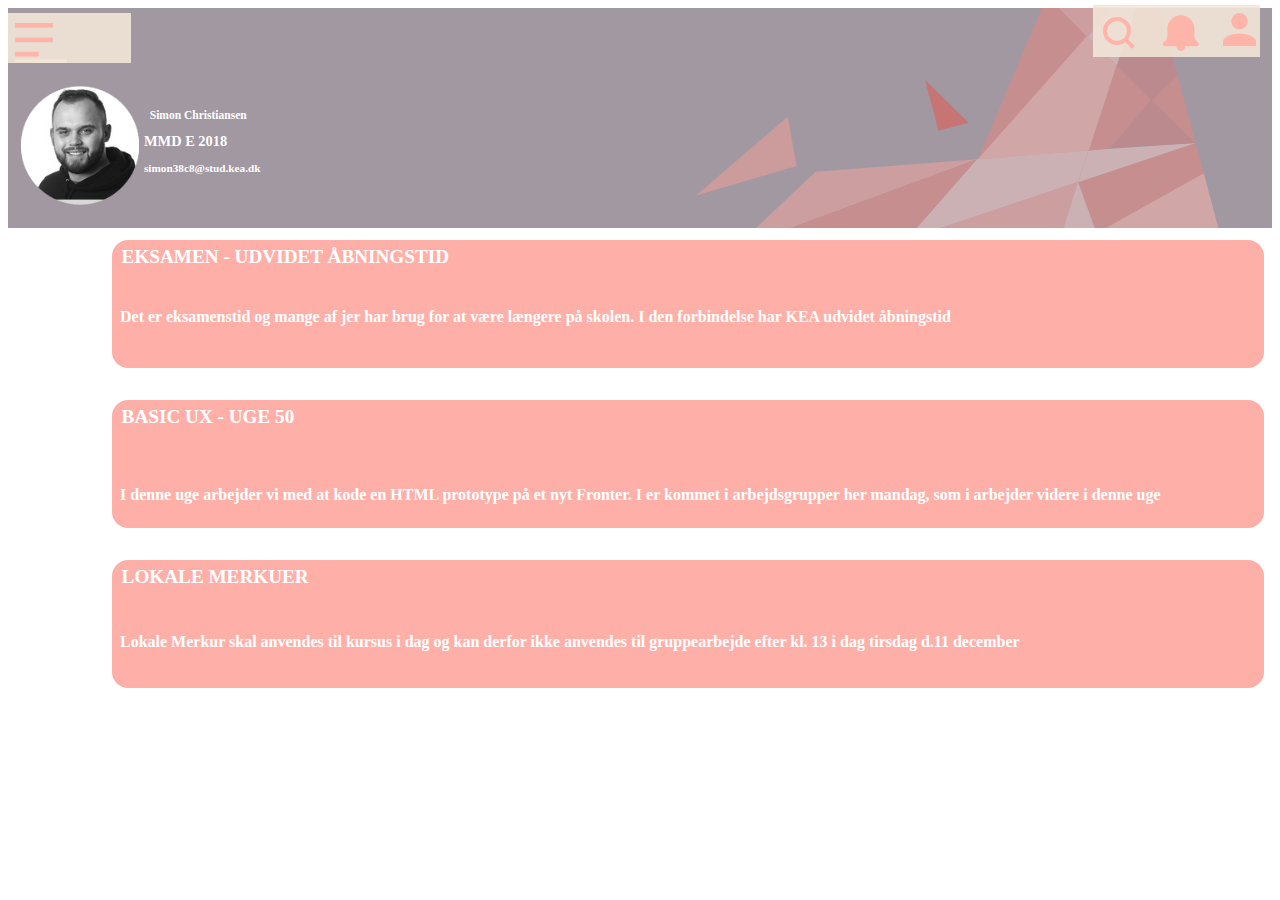
<file: forside.html>
<!DOCTYPE html>
<html lang="da">

<head>
    <meta charset="utf-8">
    <meta name="viewport" content="width=device-width, initial-scale=1.0">
    <link rel="stylesheet" href="forside.css">

    <title>Forside</title>
</head>


<body>

    <header>
        <nav>
            <div class="topnav" id="myTopnav">
                <div id="container">
                    <div id="search"> </div>
                    <div id="notification"> </div>
                    <div id="profile"> </div>
                </div>
                <a href="" id="link1"></a>
                <a href="" id="link1"></a>
                <a href="forside.html">Nyheder</a>
                <a href="skema.html">Skema</a>
                <a href="">Afleveringer</a>
                <a href="">Materialer</a>
                <a href="">Chat</a>
                <a href="javascript:void(0);" class="icon" onclick="myFunction()">
                    <i class="fa fa-bars"> </i>


                </a>
            </div>
        </nav>
    </header>


    <section id="forside">



        <div class="sectionwrapper">


            <div class="purple_baggrund">

                <div class="kunst"></div>

            </div>


            <div class="column">

                <div class="simon"></div>

                <div class="tekst">

                    <h1> Simon Christiansen</h1>
                    <h2> MMD E 2018</h2>
                    <h3> simon38c8@stud.kea.dk</h3>

                </div>



            </div>




            <div class="column">

                <div class="box1">
                    <h1> EKSAMEN - UDVIDET ÅBNINGSTID </h1>

                    <h3>Det er eksamenstid og mange af jer har brug for at være længere på skolen. I den forbindelse har KEA udvidet åbningstid</h3>
                </div>
                <div class="box2">

                    <h1> BASIC UX - UGE 50 </h1>
                    <h3> I denne uge arbejder vi med at kode en HTML prototype på et nyt Fronter. I er kommet i arbejdsgrupper her mandag, som i arbejder videre i denne uge </h3>
                </div>
                <div class="box3">
                    <h1> LOKALE MERKUER </h1>
                    <h3>Lokale Merkur skal anvendes til kursus i dag og kan derfor ikke anvendes til gruppearbejde efter kl. 13 i dag tirsdag d.11 december</h3>

                </div>


            </div>

        </div>

    </section>

    <script src="script.js"></script>
</body>
</file>
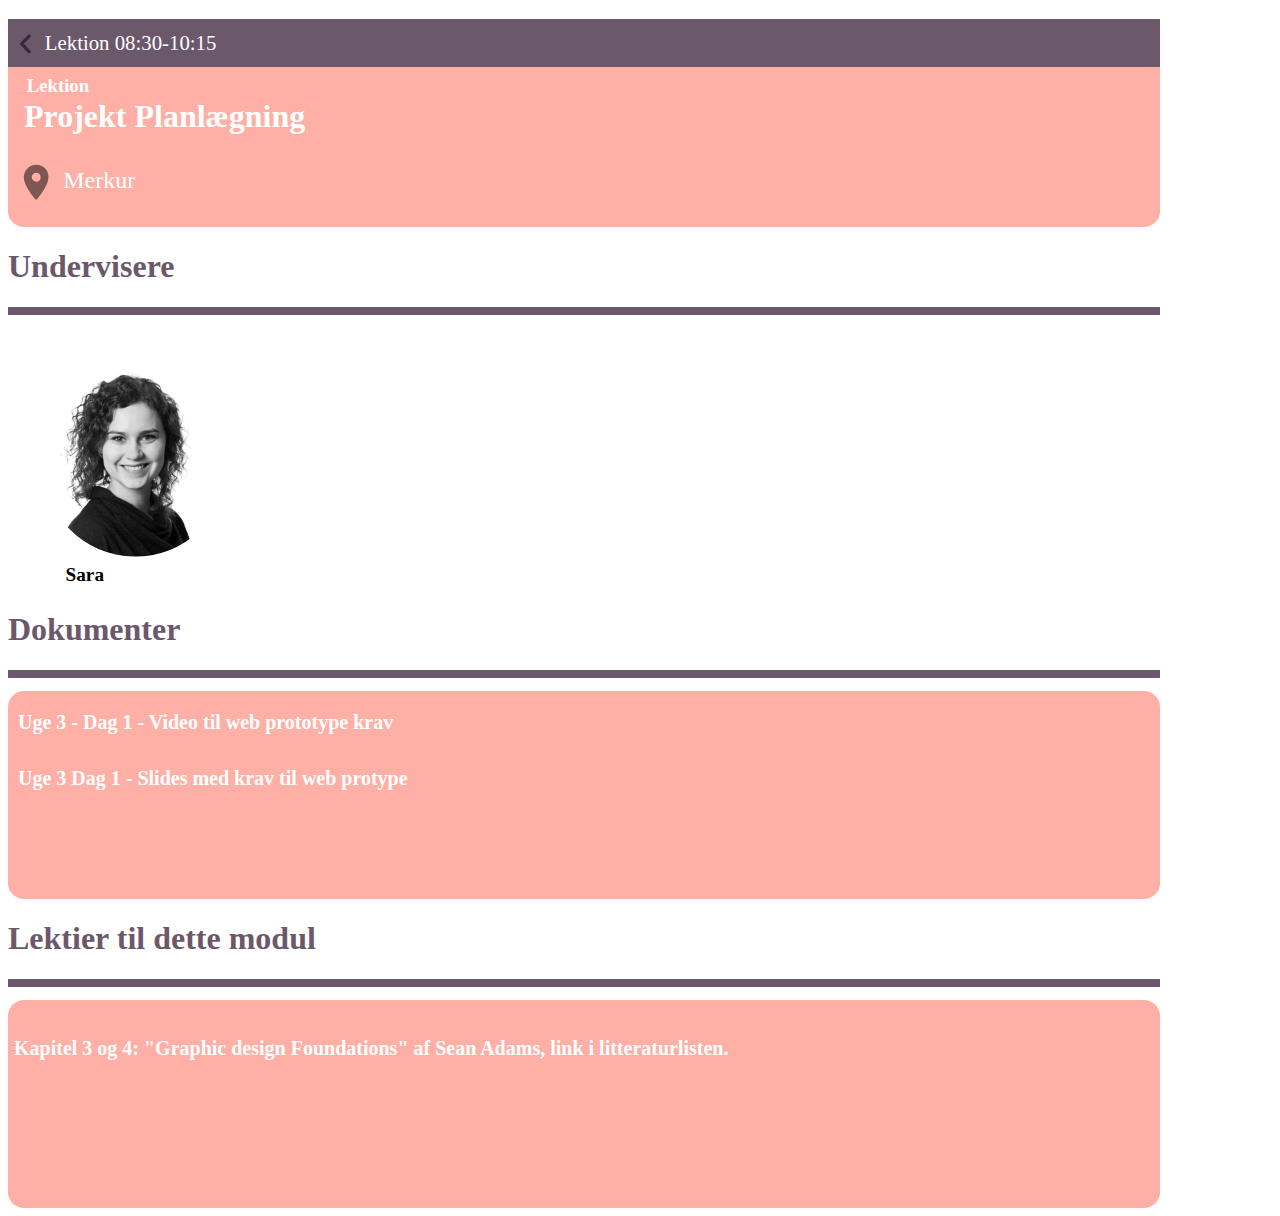
<file: lektion.html>
<!DOCTYPE html>
<html lang="">

<head>
    <meta charset="utf-8">
    <meta name="viewport" content="width=device-width, initial-scale=1.0">
    <title></title>
    <link rel="stylesheet" href="lektionstyles.css">
</head>


<body>
    <header>
        <nav>
            <a href="skema.html">
                <a href="skema.html">
                    <div id="pil"></div>
                </a>
            </a>
            Lektion 08:30-10:15 </nav>
    </header>

    <div id="projekt">
        <h3>Lektion</h3>
        <h3></h3>
        <h1>Projekt Planlægning</h1>
        <div id="gps">
            <p>Merkur</p>
        </div>
    </div>

    <h1>Undervisere</h1>
    <div id="streg"></div>
    <div id="sara">
        <b>
            <p>Sara</p>
        </b>
    </div>


    <h1>Dokumenter</h1>
    <div id="streg"></div>
    <div id="dokumenter">
        <h1>Uge 3 - Dag 1 - Video til web prototype krav</h1>
        <h1>Uge 3 Dag 1 - Slides med krav til web protype</h1>
    </div>

    <h1>Lektier til dette modul</h1>
    <div id="streg"></div>
    <div id="lektier">
        <h1>Kapitel 3 og 4: "Graphic design Foundations" af Sean Adams, link i litteraturlisten. </h1>
    </div>

    <script src=""></script>
</body>

</html>
</file>
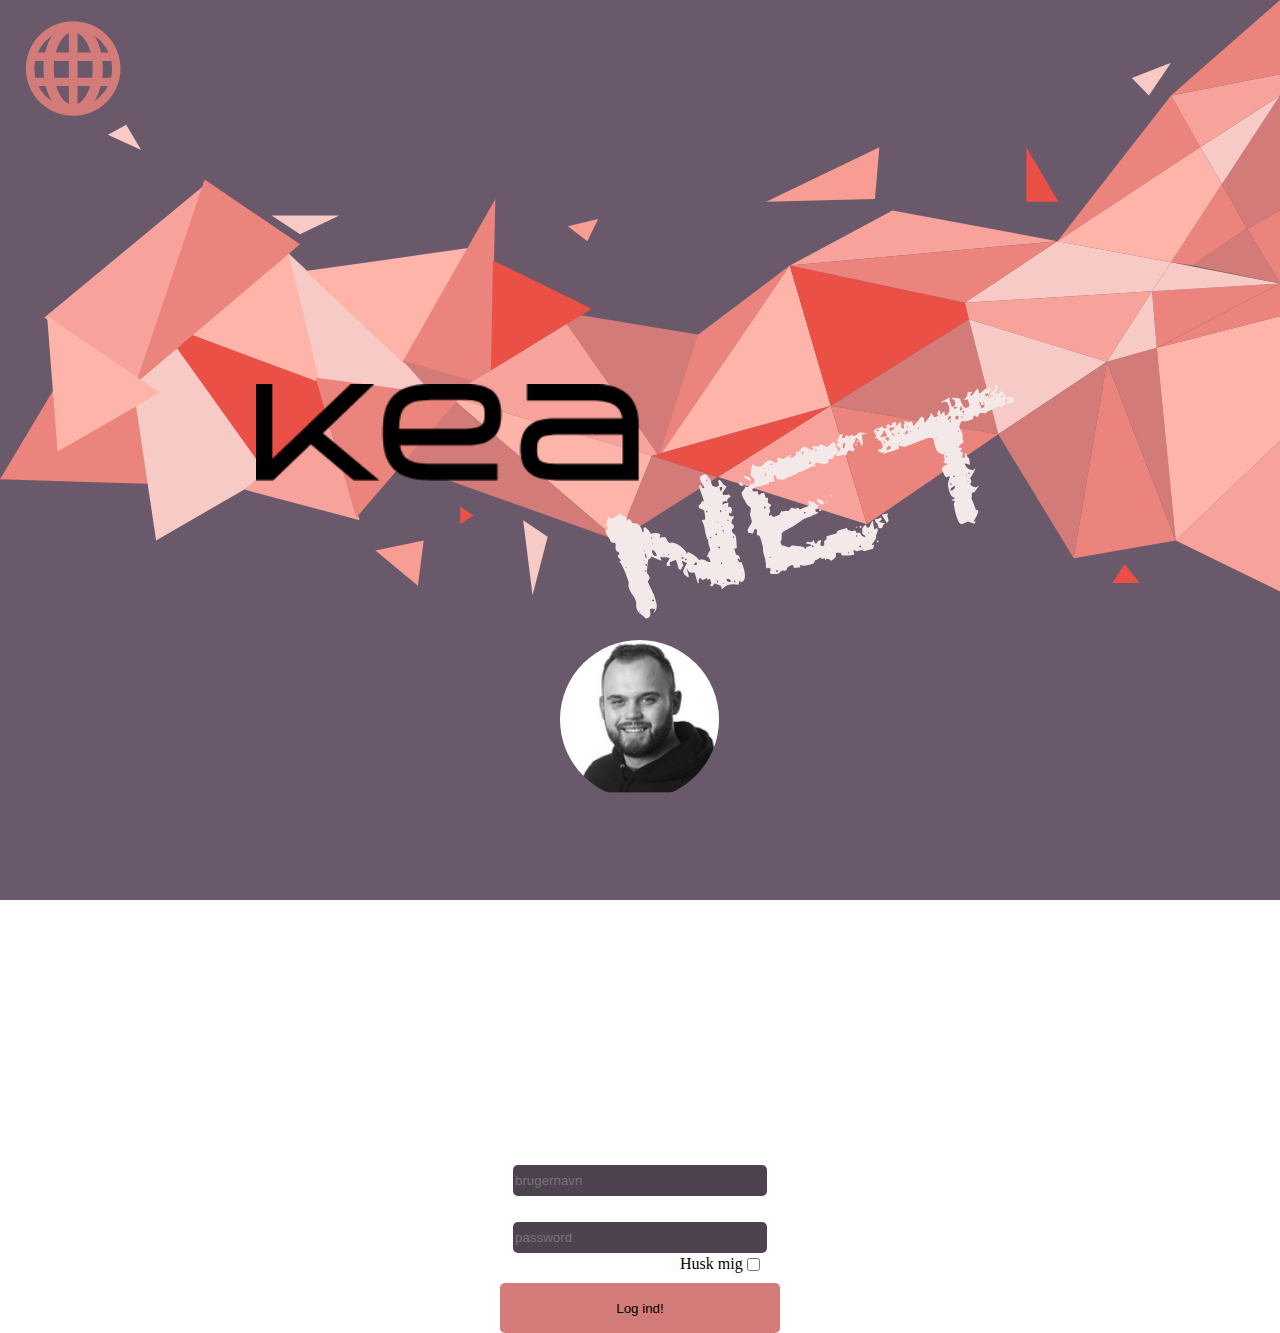
<file: login.html>
<!DOCTYPE html>
<html lang="da">
<head>
    <meta charset="utf-8">
    <meta name="viewport" content="width=device-width, initial-scale=1.0">
    <title>Log-in</title>
    <link rel="stylesheet" href="login.css">
</head>

<body>

 <div class="container">

<!--     <div class="sprogknap_parent">-->
      <div class="sprogknap">
          <img src="Artboard%205.svg" alt="sprogknap">
      </div>
<!--       </div>-->

       <div class="kunst">

           <div class="kunst">
            <img src="Artboard%204.svg" alt="sutrøv">
            </div>

         <div class="kealogo">
             <img src="Artwork%202@2x.png" alt="kealogo">
         </div>

       </div>


         <div class="profilbillede">
           <img src="avatar@2x.png" alt="profilbillede">
           </div>



            <form action="forside.html" class="formgroup">
             <input type="text" placeholder="brugernavn" id="brugernavn">
             <input type="password" placeholder="password" id="password">
             <label>Husk mig<input type="checkbox" value="huskmig"></label>


             <input type="submit" value="Log ind!" id="login">
             </form>

<div class="footerwrapper">
         <div class="footer">
             <a href="skiftbruger.html">Skift bruger</a>
              <a href="glemtpassword.html">Glemt password</a>
         </div>
</div>

 </div>
</body>
</html>
</file>
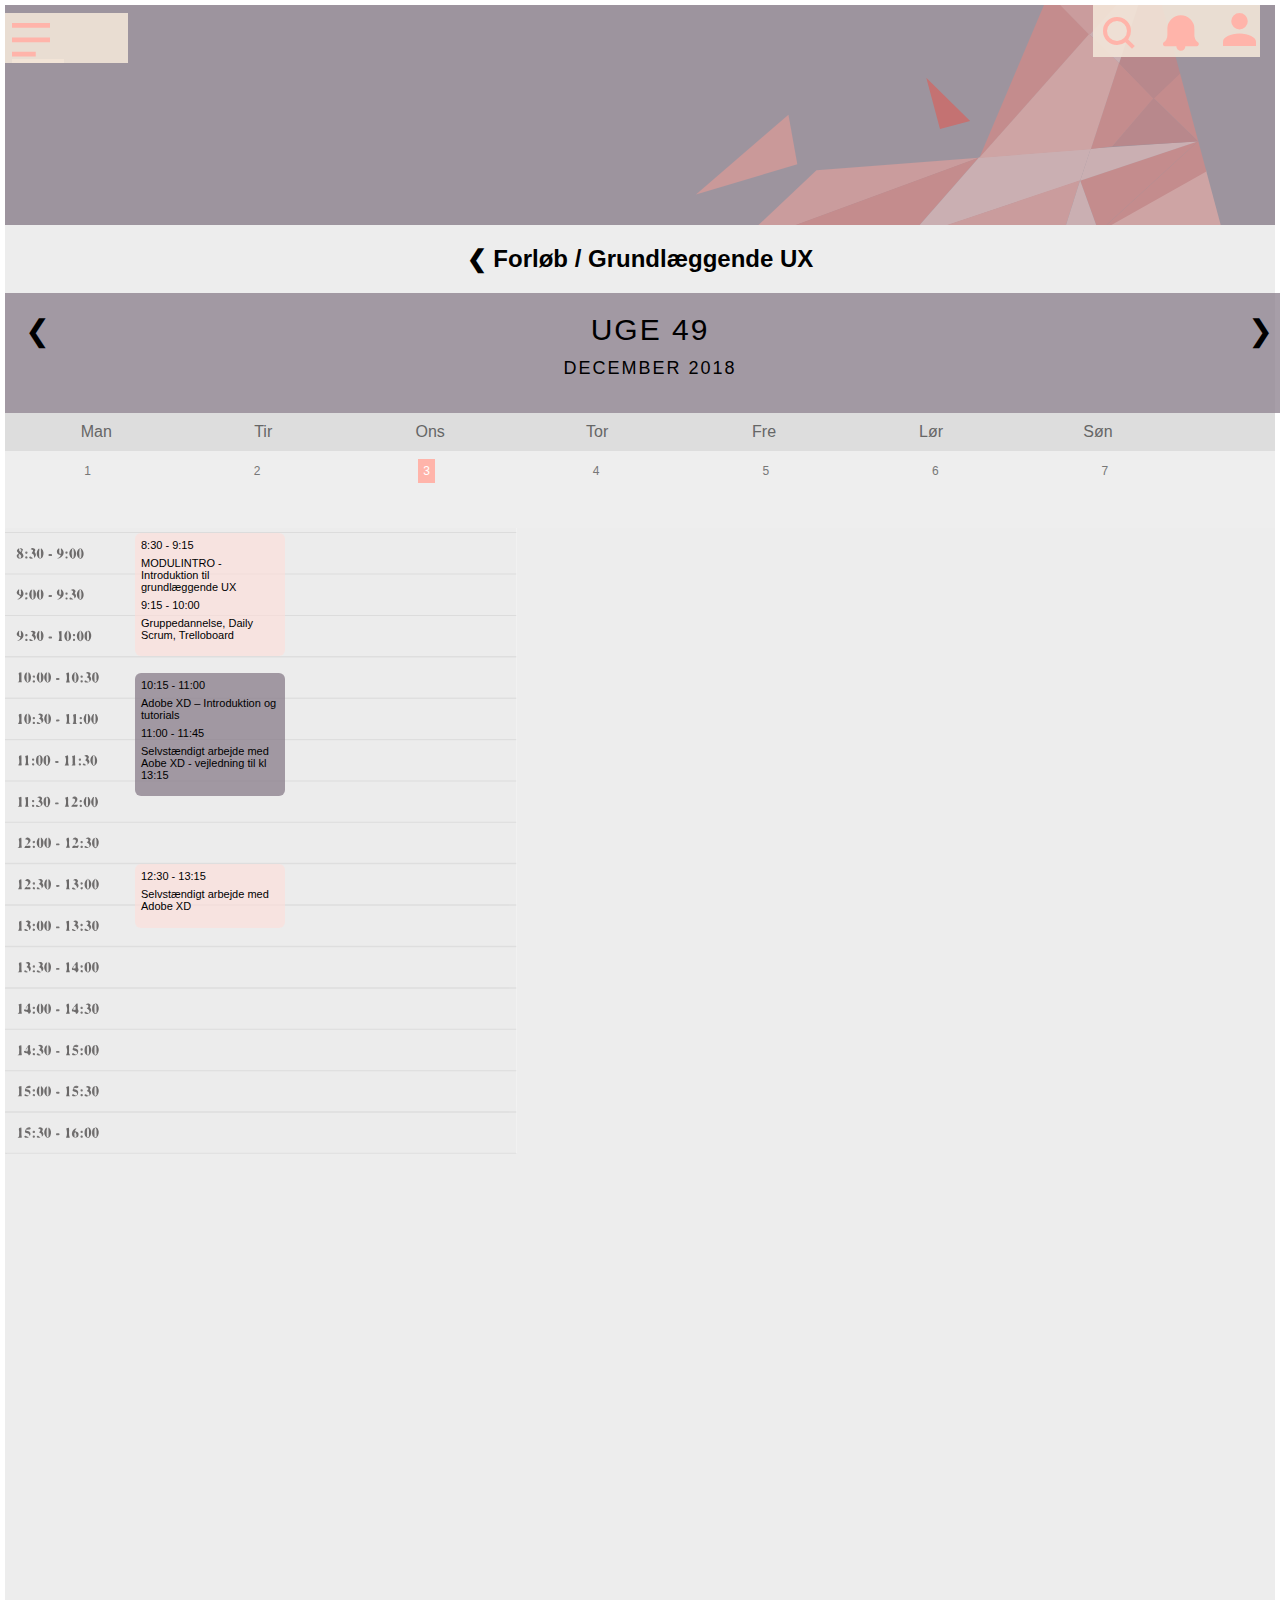
<file: skema.html>
<!DOCTYPE html>
<html lang="da">

<head>
    <meta charset="utf-8">
    <meta name="viewport" content="width=device-width, initial-scale=1.0">
    <title>Skema</title>
    <link rel="stylesheet" href="skema.css">
</head>

<body>

    <header>
        <nav>
            <div class="topnav" id="myTopnav">

                <div id="container">
                    <div id="search"> </div>
                    <div id="notification"> </div>
                    <div id="profile"> </div>
                </div>
                <a href="" id="link1"></a>
                <a href="" id="link1"></a>

                <a href="forside.html">Nyheder</a>
                <a href="skema.html">Skema</a>
                <a href="">Afleveringer</a>
                <a href="">Materialer</a>
                <a href="">Chat</a>
                <a href="">Indstillinger</a>
                <a href="javascript:void(0);" class="icon" onclick="myFunction()">
                    <i class="fa fa-bars"> </i>


                </a>
            </div>
        </nav>
    </header>

 <a href="lektion.html"><div id="link"></div></a>


    <div class="max400">


        <div class="profile"></div>
        <div class="search"></div>

        <div class="purple_baggrund">

            <div class="kunst"></div>

        </div>


        <div>
            <h2 class="forlob">&#10094; Forløb / Grundlæggende UX</h2>

        </div>

        <div class="calendar">
            <div class="month">
                <ul>
                    <li class="prev">&#10094;</li>
                    <li class="next">&#10095;</li>
                    <li class="uge49">Uge 49<br><span style="font-size:18px">December 2018</span></li>
                </ul>
            </div>

            <ul class="weekdays">
                <li>Man</li>
                <li>Tir</li>
                <li>Ons</li>
                <li>Tor</li>
                <li>Fre</li>
                <li>Lør</li>
                <li>Søn</li>
            </ul>

            <ul class="days">
                <li>1</li>
                <li>2</li>
                <li><span class="active">3</span></li>
                <li>4</li>
                <li>5</li>
                <li>6</li>
                <li>7</li>

            </ul>
        </div>



        <div class="skema">




            <div class="modul1">

                <p class="solid2">8:30 - 9:15</p>
                <p class="solid">MODULINTRO - Introduktion til grundlæggende UX</p>
                <p class="solid">9:15 - 10:00</p>
                <p class="solid">Gruppedannelse, Daily Scrum, Trelloboard</p>

        </div>


            <div class="modul2">
                <p class="solid2">10:15 - 11:00</p>
                <p class="solid">Adobe XD – Introduktion og tutorials</p>
                <p class="solid">11:00 - 11:45</p>
                <p class="solid">Selvstændigt arbejde med Aobe XD - vejledning til kl 13:15</p>

            </div>

            <div class="modul3">
                <p class="solid2">12:30 - 13:15</p>
                <p class="solid">Selvstændigt arbejde med Adobe XD</p>
            </div>

        </div>

    </div>

    <script src="script.js"></script>

</body>

</html>
</file>
<file: forside.css>
.purple_baggrund {
    height: 220px;
    background-color: rgba(130, 117, 131, 0.75);
    position: relative;
    overflow: hidden;
}


.kunst {
    background-image: url(Artboard%206.svg);
    background-repeat: no-repeat;
    height: 100vw;
    position: relative;
    top: -10vw;
    filter: opacity(50%);
    overflow: hidden;
}










#forside .billede {



    /*    justify-content: space-between;*/
    width: 4000em;
    height: 30em;
    z-index: 2;
    top: -10em;
    right: 100em;


    background-color: #827483;
    filter: opacity(80%);
    position: absolute;


}

#forside .simon {
    background-image: url(Artboard%201.png);
    width: 10rem;
    height: 8rem;
    background-repeat: no-repeat;
    position: absolute;
    top: 5em;
    ;
    left: 1em;
    background-size: 80%;
    z-index: 3;

}


#forside .tekst {

    position: absolute;
    color: white;
    left: 15em;
    top: 11em;
    font-size: 0.6em;
    z-index: 3;
}

#forside .box1 {
    display: flex;
    position: absolute;
    top: 15em;
    right: 1em;
    width: 90vw;
    height: 8em;
    background-color: #FEB0A8;
    border-radius: 1rem;
}




#forside .box2 {
    display: flex;
    position: absolute;
    top: 25em;
    right: 1em;
    width: 90vw;
    height: 8em;
    background-color: #FEB0A8;
    border-radius: 1rem;

}

#forside .box3 {
    display: flex;
    position: absolute;
    top: 35em;
    right: 1em;
    width: 90vw;
    height: 8em;
    background-color: #FEB0A8;
    border-radius: 1rem;


}

h1 {
    color: white;
    margin-left: 0.5em;
    ;
    margin-right: 0.5em;
    margin-top: 0.3em;
    font-size: 1.2em;
}


.box1 h3 {
    color: white;
    margin-left: 0.5em;
    margin-right: 0.5em;
    margin-top: 0.5em;
    font-size: 1em;
    position: absolute;
    bottom: 1.6em;
}

.box2 h3 {
    color: white;
    margin-left: 0.5em;
    margin-right: 0.5em;
    margin-top: 0.5em;
    font-size: 1em;
    position: absolute;
    bottom: 0.5em;
}

.box3 h3 {
    color: white;
    margin-left: 0.5em;
    margin-right: 0.5em;
    margin-top: 0.5em;
    font-size: 1em;
    position: absolute;
    bottom: 1.3em;
}




/* BURGER */

header {
    position: fixed;
    top: 1vw;
    background-color: rgba(242, 228, 215, 0.9);
    z-index: 99;
}

#container {
    display: flex;
    position: fixed;
    /*    left: 72vw;*/
    top: 5px;
    right:


}

#search {
    background-image: url(soeg.svg);
    width: 4vw;
    height: 4vw;
    background-repeat: no-repeat;
    margin-right: 7vw;
}

#notification {
    background-image: url(klokke%E2%80%93%205.svg);
    width: 4vw;
    height: 4vw;
    background-repeat: no-repeat;
    margin-right: 7vw;
}

#profile {
    background-image: url(lille_mand-5.svg);
    width: 4vw;
    height: 4vw;
    background-repeat: no-repeat;
}

.icon {
    background-image: url(menu%20%E2%80%93%204.svg);
    width: 20px;
    height: 20px;
    background-repeat: no-repeat;
    margin-left: 7px;
    margin-top: -2px;



}

/////////////////////*TOPNAV*///////////////////

.topnav {
    overflow: hidden;
}

/*Links indeni Topnav*/

header nav a {
    border-right: 0.25rem solid #FEB0A6;
}

.topnav a {
    float: left;
    display: block;
    color: #f2f2f2;
    padding: 1px 30px;
    font-size: 25px;
    background-color: #6C586B;
    line-height: 2.5;
}

.topnav a:hover {
    background-color: #FEB0A6;
    color: white;
}


.topnav .icon {
    display: none;
    background-color: transparent;
}

#link1 {
    pointer-events: none;
    display: none;
    background-color: transparent;
    border-right: transparent;
    border-bottom: transparent;
    border-top: transparent;
    border-left: transparent;
}


/*//////////////////////////////Telefon////////////////////////////////////////*/
@media screen and (max-width: 22000px) {
    .topnav a:not(:first-child) {
        display: none;
    }

    .topnav a.icon {
        float: left;
        display: block;
    }


    .topnav.responsive {
        position: relative;

    }

    .topnav.responsive a.icon {
        position: absolute;
        top: 0;

    }

    .topnav.responsive a {
        float: none;
        display: block;
        text-align: left;
    }

    .topnav a {
        float: right;
        display: block;
        color: #f2f2f2;
        text-align: center;
        padding: 14px 16px;
        font-size: 19px;
        background-color: #333;
        line-height: normal;
    }

    header nav a {
        border-right: transparent;
        border-bottom: 0.25rem solid #f2e4d7;
    }


    #container {
        /*        position: fixed;*/
        /*        left: 40vw;*/
        right: 20px;
        background-color: rgba(242, 228, 215, 0.9)
    }


    #search {
        width: 50px;
        height: 50px;
        margin-right: 20px;
        margin-top: 2px;

    }

    #notification {
        width: 40px;
        height: 40px;
        margin-right: 20px;
        ;
        margin-top: 8px;
    }

    #profile {
        top: 1vw;
        width: 37px;
        height: 37px;
        margin-right: px;
        margin-top: 8px;
    }

    #link1 {
        pointer-events: none;
        display: block;

    }


}
</file>
<file: lektionstyles.css>
header {
    position: absolute;
    background-color: #6C586B;
    width: 90vw;
    height: 3em;
}

header nav {
    display: flex;
    flex-direction: row;
    text-align: right;
    margin: 1rem;
    color: white;
    font-size: 1.3rem;
    position: relative;
    bottom: 0.2em;
    right: 1em;
}

#streg {
    background-color: #6C586B;
    height: 0.5em;
    width: 90vw;
}

#sara {
    background-image: url(kvinde%20%E2%80%93%201.svg);
    height: 20vw;
    width: 20vw;
    background-repeat: no-repeat;
    margin-top: 1vw;

}

#sara p {
    position: relative;
    top: 18vw;
    left: 4.5vw;
    font-size: 1.2em;
    display: flex;
}

#pil {
    background-image: url(tilbage-sort%20%E2%80%93%201.svg);
    height: 2em;
    width: 2em;
    background-repeat: no-repeat;
    position: relative;
    left: 0.3em;
    bottom: 0.4em;
}

/*PROJEKT*/

#projekt {
    background-color: #FEB0A6;
    color: white;
    height: 13em;
    width: 90vw;
    border-radius: 1rem;
}

#lektier {
    background-color: #FEB0A6;
    color: white;
    height: 10em;
    width: 25em;
}

#projekt h1 {
    margin-top: 1.5em;
    position: relative;
    top: 0.3em;
    left: 0.5em;
    color: white;
}

#projekt p {
    position: relative;
    left: 2.3em;
    top: 0.7em;
    font-size: 1.5rem;

}

#projekt h3 {
    position: relative;
    top: 3em;
    left: 1em;

}


#gps {
    background-image: url(sted%20%E2%80%93%201.svg);
    height: 4em;
    width: 4em;
    background-repeat: no-repeat;
    position: relative;
}



/*DOKUMENTER OG LEKTIER*/

#dokumenter {
    background-color: #FEB0A6;
    color: white;
    height: 13em;
    width: 90vw;
    border-radius: 1rem;
}

#dokumenter h1 {
    padding-left: 0.5em;
    padding-top: 1em;
    font-size: 1.8em;
    font-size: 20px;
    color: white;
}

#lektier {
    background-color: #FEB0A6;
    color: white;
    height: 13em;
    width: 90vw;
    line-height: 3.5em;
    border-radius: 1rem;

}

#lektier h1 {
    padding-left: 0.3em;
    padding-top: 1em;
    color: white;
    font-size: 20px;
}

h1 {
    color: #6C586B;
}
</file>
<file: login.css>
body{
    margin: 0;
}
.footer a{
    color: #FFFDFD;
}
#login{
    height: 50px;
}
input{
    border-radius: 5px;
}
input[type=text]{
    width: 250px;
    height: 29px;
    margin: 13px;
    background-color: #4E4150;
    border: 0px;
}
input[type=password]{
    width: 250px;
    height: 29px;
    margin: 13px;
    margin-bottom: 0px;
    background-color: #4E4150;
    border: 0px;
}
input[type=submit]{
    background-color: #D37B79;
    margin-top: 30px;
    border: 0px;
    width: 280px;
}
input[type=checkbox]{
    position: absolute;

}
label{
    position: absolute;
    top:103px;
    left: 180px;
}
.container{
    height: 100vh;
    background-color: #69596A;
    position: relative;
    justify-content: center;
    display: flex;



}
.profilbillede {

    position: absolute;
    top: 50vw;
    display: flex;
    justify-content: center;

}
.kealogo img{
    width: 30vw;
    position:absolute;
    z-index: 2;
    top: 30vw;
    left: 20vw;

}

/*
.sprogknap_parent{
    display: flex;
    justify-content: flex-start;
    position: relative;
}
*/

.sprogknap{

    width:10vw;
    z-index: 1;
    top: 1vw;
    left: 1vw;
    position: absolute;



}
.kunst{
/*     max-width: 400px;*/
     position: absolute;
    width: 100%

}

.formgroup{
    display: flex;
    flex-direction: column;
    position: absolute;
    top: 90vw;
    justify-content: center;
}

.footerwrapper{
    display: flex;
    justify-content: center;
}
.footer{
    position: fixed;
    top: 150vw;
    width: 250px;
    display: flex;
    justify-content: space-between;
}
</file>
<file: skema.css>
body {
    margin: 5px;
    font-family: sans-serif;
}

.max400 {
    background-color: #ededed;
    display: flex;
    flex-direction: column;
    position: relative;
    width: 100%;
    z-index: -1;
}

table {
    border-collapse: collapse;
    width: 100%;
}

th,
td {
    padding: 9px;
    text-align: left;
    border-bottom: 1px solid #ddd;
    border-top: 1px solid #ddd;
    color: #6a6868;
    font-size: 12px;
}

.skema {
    background-image: url(SKEMA.svg);
    background-repeat: no-repeat;


    height: 125vw;

    width: 100%;

}


/*
.notifications {
    background-image: url(Artboard%20%E2%80%93%205.svg);
    height: 30px;
    width: 30px;
    z-index: 1;
    position: relative;
    background-repeat: no-repeat;
}

.profile {
    background-image: url(Artboard%20%E2%80%93%206.svg);
    position: relative;
}

.search {
    background-image: url(Artboard%20%E2%80%93%203.svg);
    position: relative;
}
*/

.maaned {

    position: relative;
    text-align: center;
}

.forlob {
    text-align: center;

}

#link {
    background-color: transparent;
    height: 123px;
    width: 150px;
    position: absolute;
    top: 530px;
    left: 130px;
}

.modul1 {
    height: 123px;
    width: 150px;
    background-color: rgba(255, 221, 217, 0.6);
    border-radius: 6px;
    top: -1px;
    left: 130px;
    position: relative;

}

.modul1:hover {
    background-color: rgba(211, 123, 121, 0.7);
    cursor: pointer;
}

.solid {

    font-size: 11px;
    margin: 6px;
}

.solid2 {
    font-size: 11px;
    margin: 6px;
    padding-top: 6px;

}

.modul2 {
    height: 123px;
    width: 150px;
    background-color: rgba(130, 117, 131, 0.7);

    border-radius: 6px;
    top: 10px;
    left: 130px;
    position: relative;
    z-index: 1;
}

.modul3 {
    height: 64px;
    width: 150px;
    background-color: rgba(255, 221, 217, 0.6);

    border-radius: 6px;
    top: 72.5px;
    left: 130px;
    position: relative;
}

.purple_baggrund {

    height: 220px;
    background-color: rgba(130, 117, 131, 0.75);
    position: relative;
    overflow: hidden;

}

.padding {
    display: flex;
    border: 3px;
}

.kunst {
    background-image: url(Artboard%206.svg);
    background-repeat: no-repeat;
    height: 100vw;
    position: relative;
    top: -10vw;
    filter: opacity(50%);
    overflow: hidden;


}

/*calendar*/

ul {
    list-style-type: none;
}


/* Month header */
.month {

    padding: 10px;
    width: 100%;
    background: rgba(130, 117, 131, 0.7);
    text-align: center;
    height: 100px
}

/* Month list */
.month ul {
    margin: 0;
    padding: 0;
}

.month ul li {
    color: black;
    font-size: 30px;
    text-transform: uppercase;
    letter-spacing: 2px;
}

.uge49 {
    padding-top: 10px;
}


/* Previous button inside month header */
.month .prev {
    padding-left: 10px;
    float: left;
    padding-top: 10px;
}

/* Next button */
.month .next {
    padding-right: 10px;
    float: right;
    padding-top: 10px;
}

/* Weekdays (Mon-Sun) */
.weekdays {
    margin: 0;
    padding: 10px;
    background-color: #ddd;
}

.weekdays li {
    display: inline-block;
    width: 13%;
    color: #666;
    text-align: center;

}

/* Days (1-31) */
.days {
    padding: 10px 0;
    background: #eee;
    margin: 0;
}

.days li {
    list-style-type: none;
    display: inline-block;
    width: 13%;
    text-align: center;
    margin-bottom: 5px;
    font-size: 12px;
    color: #777;
    margin-bottom: 40px
}

/* Highlight the "current" day */
.days li .active {
    padding: 5px;
    background: #FFB4AA;
    color: white !important
}



/* BURGER */

header {
    position: fixed;
    top: 1vw;
    background-color: rgba(242, 228, 215, 0.9)
}

#container {
    display: flex;
    position: fixed;
    /*    left: 72vw;*/
    top: 5px;


}

#search {
    background-image: url(soeg.svg);
    width: 4vw;
    height: 4vw;
    background-repeat: no-repeat;
    margin-right: 7vw;
}

#notification {
    background-image: url(klokke%E2%80%93%205.svg);
    width: 4vw;
    height: 4vw;
    background-repeat: no-repeat;
    margin-right: 7vw;
}

#profile {
    background-image: url(lille_mand-5.svg);
    width: 4vw;
    height: 4vw;
    background-repeat: no-repeat;
}

.icon {
    background-image: url(menu%20%E2%80%93%204.svg);
    width: 20px;
    height: 20px;
    background-repeat: no-repeat;
    margin-left: 7px;
    margin-top: -2px;



}

/*TOPNAV*/

.topnav {
    overflow: hidden;
}

/*Links indeni Topnav*/

header nav a {
    border-right: 0.25rem solid #FEB0A6;
}

.topnav a {
    float: left;
    display: block;
    color: #f2f2f2;
    padding: 1px 30px;
    font-size: 25px;
    background-color: #6C586B;
    line-height: 2.5;
}

.topnav a:hover {
    background-color: #FEB0A6;
    color: white;
}


.topnav .icon {
    display: none;
    background-color: transparent;
}

#link1 {
    pointer-events: none;
    display: none;
    background-color: transparent;
    border-right: transparent;
    border-bottom: transparent;
    border-top: transparent;
    border-left: transparent;
}


/*//////////////////////////////Telefon////////////////////////////////////////*/
@media screen and (max-width: 22000px) {
    .topnav a:not(:first-child) {
        display: none;
    }

    .topnav a.icon {
        float: left;
        display: block;
    }


    .topnav.responsive {
        position: relative;

    }

    .topnav.responsive a.icon {
        position: absolute;
        top: 0;

    }

    .topnav.responsive a {
        float: none;
        display: block;
        text-align: left;
    }

    .topnav a {
        float: right;
        display: block;
        color: #f2f2f2;
        text-align: center;
        padding: 14px 16px;
        font-size: 19px;
        background-color: #333;
        line-height: normal;
    }

    header nav a {
        border-right: transparent;
        border-bottom: 0.25rem solid #f2e4d7;
    }


    #container {
        /*        position: fixed;*/
        /*        left: 40vw;*/
        right: 20px;
        background-color: rgba(242, 228, 215, 0.9)
    }


    #search {
        width: 50px;
        height: 50px;
        margin-right: 20px;
        margin-top: 2px;

    }

    #notification {
        width: 40px;
        height: 40px;
        margin-right: 20px;
        ;
        margin-top: 8px;
    }

    #profile {
        top: 1vw;
        width: 37px;
        height: 37px;
        margin-top: 8px;
    }

    #link1 {
        pointer-events: none;
        display: block;

    }


}
</file>
